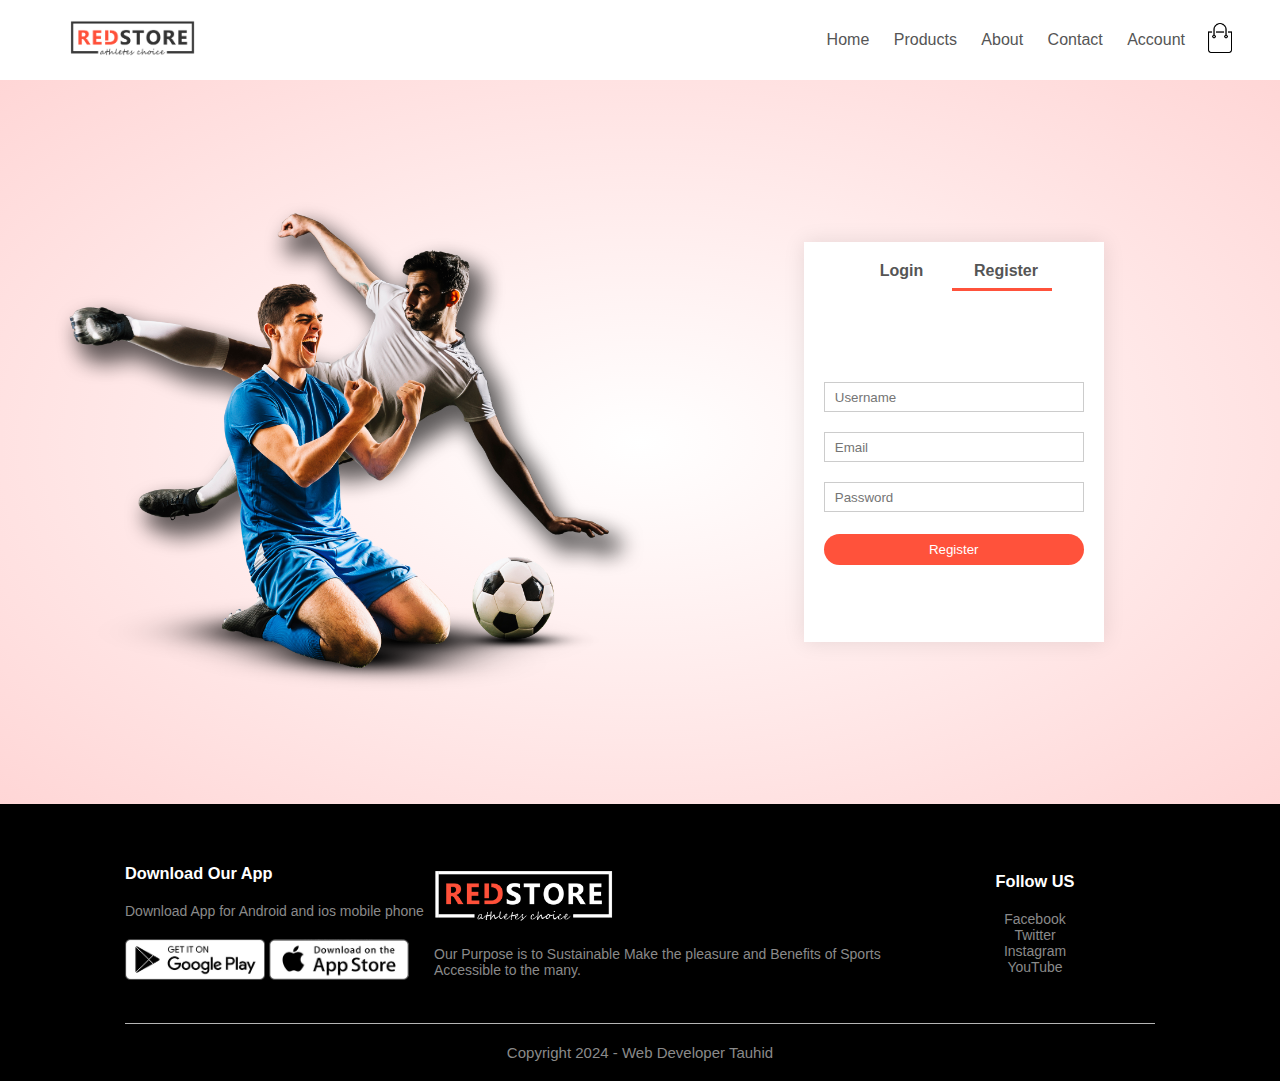
<file: 3. Red-Store/account.html>
<!DOCTYPE html>
<html lang="en">
<head>
    <meta charset="UTF-8">
    <meta name="viewport" content="width=device-width, initial-scale=1.0">
    <title>All Products-Detail </title>
    <link rel="stylesheet" href="style.css">
</head>
<body>

    <div class="container">
        <div class="navbar">
            <div class="logo">
               <a href="index.html"> <img src="images/logo.png" width="125px" alt=""> </a>
            </div>
            <nav>
                <ul id="MenuItems">
                   <li><a href="index.html">Home</a></li>
                   <li><a href="product.html">Products</a></li>
                   <li><a href="#">About</a></li>
                   <li><a href="#">Contact</a></li>
                   <li><a href="account.html">Account</a></li>
                </ul>
            </nav>
           <a href="cart.html"> <img src="images/cart.png" width="30px" height="30px" alt=""> </a>
            <img src="images/menu.png" class="menu-icon" 
            onclick="menutoggle()">
        </div>
    </div>

                  <!-- ACCOUNT-PAGE -->

                  <div class="account-page">
                    <div class="container">
                        <div class="row">
                            <div class="col-2">
                                <img src="images/image1.png" alt="">
                            </div>

                            <div class="col-2">
                                <div class="form-container">
                                    <div class="form-btn">
                                        <span onclick="login()">Login</span>
                                        <span onclick="register()">Register</span>
                                        <hr id="Indicator">
                                    </div>
                                    <form id="LoginForm">
                                        <input type="text" placeholder="Username">
                                        <input type="password" placeholder="Password">
                                        <button type="Submit" class="btn">Login</button>
                                        <a href="#">Forgot password</a>
                                    </form>
                                      <form id="RegForm">
                                        <input type="text" placeholder="Username">
                                        <input type="email" placeholder="Email">
                                        <input type="password" placeholder="Password">
                                        <button type="Submit" class="btn">Register</button>
                                        
                                    </form>
                                </div>
                            </div>
                        </div>
                    </div>
                  </div>
      
                <!--   FOOTER      -->
    
    
    <div class="footer">
        <div class="small-container">
            <div class="row">
                <div class="footer-col-1">
                    <h3>Download Our App</h3>
                    <p>Download App for Android and ios mobile phone</p>
                    <div class="app-logo">
                        <img src="images/play-store.png" alt="">
                        <img src="images/app-store.png" alt="">
                    </div>
                </div>
                <div class="footer-col-2">
                    <img src="images/logo-white.png" alt="">
                    <p>Our Purpose is to Sustainable Make the pleasure and Benefits 
                        of Sports Accessible to the many.</p>
                </div>
                
                <div class="footer-col-4">
                    <h3>Follow US</h3>
                    <ul>
                        <li>Facebook</li>
                        <li>Twitter</li>
                        <li>Instagram</li>
                        <li>YouTube</li>
                    </ul>
                </div>
            </div>
            <hr>
            <p id="copyright">Copyright 2024 - Web Developer Tauhid</p>
        </div>
    </div>


           <!--   JS FOR TOGGLE MENU -->


    
    <script>
        var MenuItems = document.getElementById("MenuItems");
    
        MenuItems.style.maxHeight = "0px";
    
        function menutoggle(){
            if(MenuItems.style.maxHeight == "0px")
               {
                   MenuItems.style.maxHeight = "200px";
               }
            else
               {MenuItems.style.maxHeight = "0px";
               }   
        }
            
    </script>
     
             <!--   JS FOR TOGGLE FORM -->
  
        <script>
            var LoginForm = document.getElementById("LoginForm");
            var RegForm = document.getElementById("RegForm");
            var Indicator = document.getElementById("Indicator");

                function register(){

                    RegForm.style.transform = "translateX(0px)";
                    LoginForm.style.transform = "translateX(0px)";
                    Indicator.style.transform = "translateX(100px)";

                }
                function login(){

                    RegForm.style.transform = "translateX(300px)";
                    LoginForm.style.transform = "translateX(300px)";
                    Indicator.style.transform = "translateX(0px)";

                }


        </script>
</body>
</html>
</file>
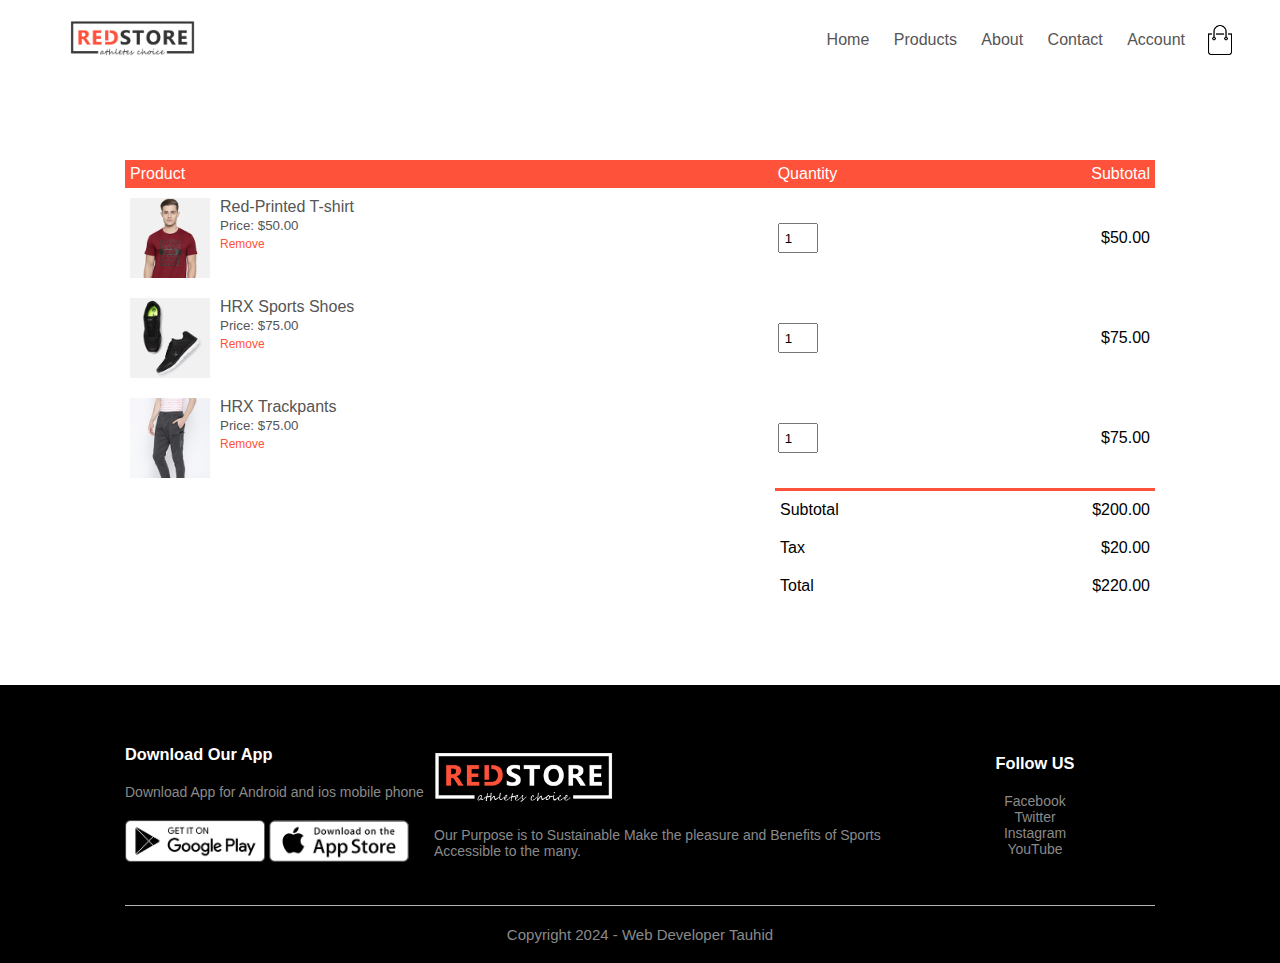
<file: 3. Red-Store/cart.html>
<!DOCTYPE html>
<html lang="en">
<head>
    <meta charset="UTF-8">
    <meta name="viewport" content="width=device-width, initial-scale=1.0">
    <title>All Products-Detail </title>
    <link rel="stylesheet" href="style.css">
</head>
<body>

    <div class="container">
        <div class="navbar">
            <div class="logo">
              <a href="index.html"> <img src="images/logo.png" width="125px" alt=""> </a>
            </div>
            <nav>
                <ul id="MenuItems">
                   <li><a href="index.html">Home</a></li>
                   <li><a href="product.html">Products</a></li>
                   <li><a href="#">About</a></li>
                   <li><a href="#">Contact</a></li>
                   <li><a href="account.html">Account</a></li>
                </ul>
            </nav>
            <img src="images/cart.png" width="30px" height="30px" alt="">
            <img src="images/menu.png" class="menu-icon" 
            onclick="menutoggle()">
        </div>
    </div>


       <!--  CART-ITEM DETAILS -->

       <div class="small-container cart-page">
        <table>
            <tr>
                <th>Product</th>
                <th>Quantity</th>
                <th>Subtotal</th>
            </tr>
            <tr>
                <td>

                   <div class="cart-info">
                    <img src="images/buy-1.jpg" alt="">
                    <div>
                        <p>Red-Printed T-shirt</p>
                        <small>Price: $50.00</small>
                        <br>
                        <a href="#">Remove</a>
                    </div>
                   </div>
                </td>
                <td><input type="number" value="1"></td>
                <td>$50.00</td>
            </tr>
            <tr>
                <td>

                   <div class="cart-info">
                    <img src="images/buy-2.jpg" alt="">
                    <div>
                        <p>HRX Sports Shoes</p>
                        <small>Price: $75.00</small>
                        <br>
                        <a href="#">Remove</a>
                    </div>
                   </div>
                </td>
                <td><input type="number" value="1"></td>
                <td>$75.00</td>
            </tr>
            <tr>
                <td>

                   <div class="cart-info">
                    <img src="images/buy-3.jpg" alt="">
                    <div>
                        <p>HRX Trackpants</p>
                        <small>Price: $75.00</small>
                        <br>
                        <a href="#">Remove</a>
                    </div>
                   </div>
                </td>
                <td><input type="number" value="1"></td>
                <td>$75.00</td>
            </tr>
        </table>


        <div class="total-price">
            <table>
                <tr>
                    <td>Subtotal</td>
                    <td>$200.00</td>
                </tr>
                <tr>
                    <td>Tax</td>
                    <td>$20.00</td>
                </tr>
                <tr>
                    <td>Total</td>
                    <td>$220.00</td>
                </tr>
            </table>
        </div>
       </div>

      
                <!--   FOOTER      -->
    
    
    <div class="footer">
        <div class="small-container">
            <div class="row">
                <div class="footer-col-1">
                    <h3>Download Our App</h3>
                    <p>Download App for Android and ios mobile phone</p>
                    <div class="app-logo">
                        <img src="images/play-store.png" alt="">
                        <img src="images/app-store.png" alt="">
                    </div>
                </div>
                <div class="footer-col-2">
                    <img src="images/logo-white.png" alt="">
                    <p>Our Purpose is to Sustainable Make the pleasure and Benefits 
                        of Sports Accessible to the many.</p>
                </div>
                
                <div class="footer-col-4">
                    <h3>Follow US</h3>
                    <ul>
                        <li>Facebook</li>
                        <li>Twitter</li>
                        <li>Instagram</li>
                        <li>YouTube</li>
                    </ul>
                </div>
            </div>
            <hr>
            <p id="copyright">Copyright 2024 - Web Developer Tauhid</p>
        </div>
    </div>


           <!--   JS FOR TOGGLE MENU -->


    
    <script>
        var MenuItems = document.getElementById("MenuItems");
    
        MenuItems.style.maxHeight = "0px";
    
        function menutoggle(){
            if(MenuItems.style.maxHeight == "0px")
               {
                   MenuItems.style.maxHeight = "200px";
               }
            else
               {MenuItems.style.maxHeight = "0px";
               }   
        }
            
    </script>
     

  

</body>
</html>
</file>
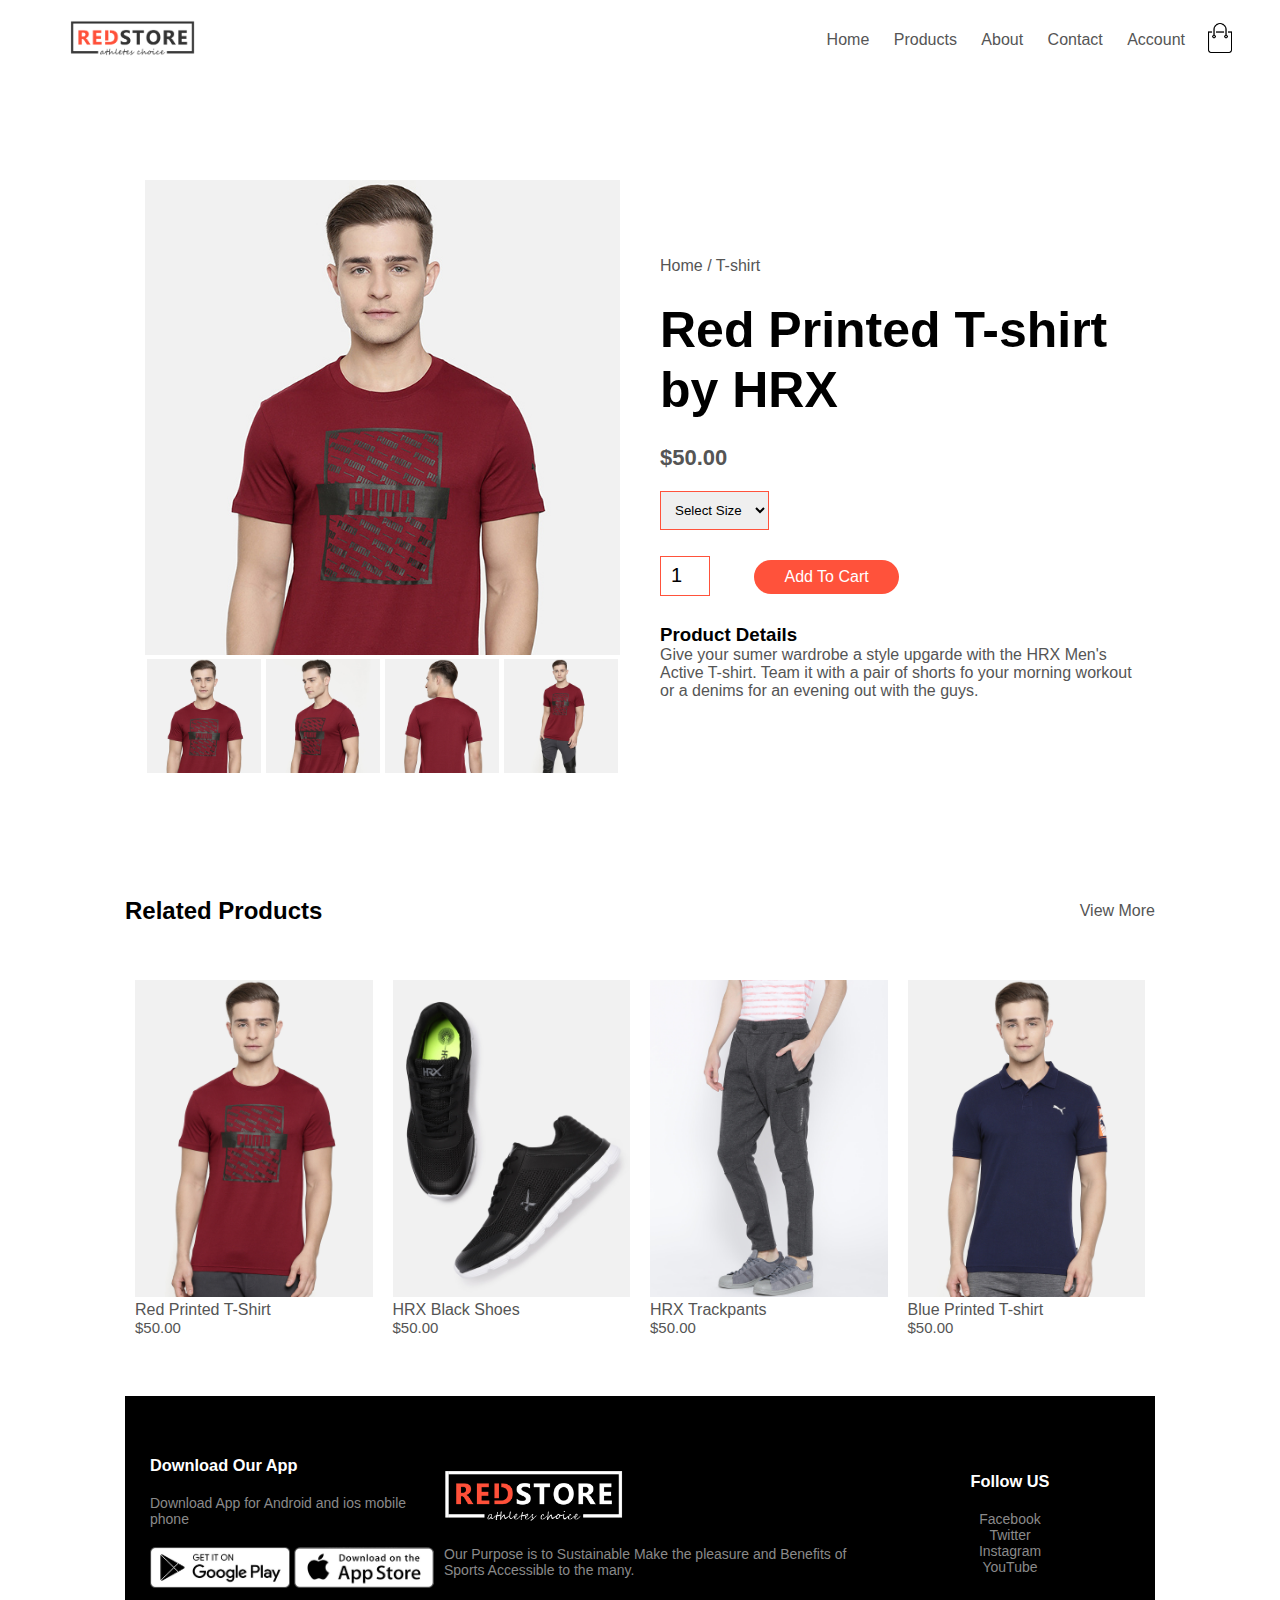
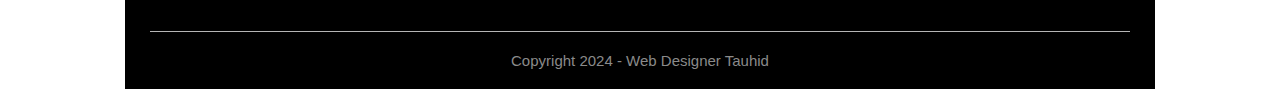
<file: 3. Red-Store/product-details.html>
<!DOCTYPE html>
<html lang="en">
<head>
    <meta charset="UTF-8">
    <meta name="viewport" content="width=device-width, initial-scale=1.0">
    <title>All Products-Detail </title>
    <link rel="stylesheet" href="style.css">
</head>
<body>

    <div class="container">
        <div class="navbar">
            <div class="logo">
              <a href="index.html">  <img src="images/logo.png" width="125px" alt=""> </a>
            </div>
            <nav>
                <ul id="MenuItems">
                   <li><a href="index.html">Home</a></li>
                   <li><a href="product.html">Products</a></li>
                   <li><a href="#">About</a></li>
                   <li><a href="#">Contact</a></li>
                   <li><a href="account.html">Account</a></li>
                </ul>
            </nav>
          <a href="cart.html"> <img src="images/cart.png" width="30px" height="30px" alt=""> </a> 
            <img src="images/menu.png" class="menu-icon" 
            onclick="menutoggle()">
        </div>
    </div>


                <!-- single product details -->



     <div class="small-container single-product">
        <div class="row">
            <div class="col-2">
                <img src="images/gallery-1.jpg"  width="100%" id="ProductImg">


                <div class="small-img-row">
                    <div class="small-img-col">
                        <img src="images/gallery-1.jpg" width="100%" class="small-img">
                    </div>
                    <div class="small-img-col">
                        <img src="images/gallery-2.jpg" width="100%" class="small-img">
                    </div>
                    <div class="small-img-col">
                        <img src="images/gallery-3.jpg" width="100%" class="small-img">
                    </div>
                    <div class="small-img-col">
                        <img src="images/gallery-4.jpg" width="100%" class="small-img">
                    </div>
                </div>
            </div>
            <div class="col-2">
               <p>Home / T-shirt</p>
               <h1>Red Printed T-shirt by HRX</h1>
               <h4>$50.00</h4>
               <select>
                <option>Select Size</option>
                <option>XXL</option>
                <option>XL</option>
                <option>Large</option>
                <option>Medium</option>
                <option>Small</option>
               </select>
               <input type="number" value="1" >
              <a href="" class="btn">Add To Cart</a> 

               <h3>Product Details 
               </h3>
               <p>Give your sumer wardrobe a style upgarde with the HRX 
                Men's Active T-shirt. Team it with a pair of shorts fo your morning workout or a denims for an
                evening out with the guys.
               </p>
            </div>
        </div>
     </div>


             <!--    TITLE -->

         <div class="small-container">
            <div class="row row-2">
               <h2>Related Products</h2>
               <p>View More</p>
            </div>
         </div>
             

            <!--    PRODUCTS-->


    <div class="small-container">
        
        <div class="row">
            <div class="col-4">
                <img src="images/product-1.jpg" alt="">
                <h4>Red Printed T-Shirt</h4>
                <div class="rating">
                    <i class="ri-star-fill"></i>
                    <i class="ri-star-fill"></i>
                    <i class="ri-star-fill"></i>
                    <i class="ri-star-half-line"></i>
                    <i class="ri-star-line"></i>
                </div>
                <p>$50.00</p>
            </div>
            <div class="col-4">
                <img src="images/product-2.jpg" alt="">
                <h4>HRX Black Shoes</h4>
                <div class="rating">
                    <i class="ri-star-fill"></i>
                    <i class="ri-star-fill"></i>
                    <i class="ri-star-fill"></i>
                    <i class="ri-star-fill"></i>
                    <i class="ri-star-line"></i>
                </div>
                <p>$50.00</p>
            </div>
            <div class="col-4">
                <img src="images/product-3.jpg" alt="">
                <h4>HRX Trackpants</h4>
                <div class="rating">
                    <i class="ri-star-fill"></i>
                    <i class="ri-star-fill"></i>
                    <i class="ri-star-half-line"></i>
                    <i class="ri-star-line"></i>
                    <i class="ri-star-line"></i>
                </div>
                <p>$50.00</p>
            </div>
            <div class="col-4">
                <img src="images/product-4.jpg" alt="">
                <h4>Blue Printed T-shirt</h4>
                <div class="rating">
                    <i class="ri-star-fill"></i>
                    <i class="ri-star-fill"></i>
                    <i class="ri-star-fill"></i>
                    <i class="ri-star-fill"></i>
                    <i class="ri-star-half-line"></i>
                </div>
                <p>$50.00</p>
            </div>
           
 
      
                <!--   FOOTER      -->
    
    
    <div class="footer">
        <div class="small-container">
            <div class="row">
                <div class="footer-col-1">
                    <h3>Download Our App</h3>
                    <p>Download App for Android and ios mobile phone</p>
                    <div class="app-logo">
                        <img src="images/play-store.png" alt="">
                        <img src="images/app-store.png" alt="">
                    </div>
                </div>
                <div class="footer-col-2">
                    <img src="images/logo-white.png" alt="">
                    <p>Our Purpose is to Sustainable Make the pleasure and Benefits 
                        of Sports Accessible to the many.</p>
                </div>
                
                <div class="footer-col-4">
                    <h3>Follow US</h3>
                    <ul>
                        <li>Facebook</li>
                        <li>Twitter</li>
                        <li>Instagram</li>
                        <li>YouTube</li>
                    </ul>
                </div>
            </div>
            <hr>
            <p id="copyright">Copyright 2024 - Web Designer Tauhid</p>
        </div>
    </div>


           <!--   JS FOR TOGGLE MENU -->


    
    <script>
        var MenuItems = document.getElementById("MenuItems");
    
        MenuItems.style.maxHeight = "0px";
    
        function menutoggle(){
            if(MenuItems.style.maxHeight == "0px")
               {
                   MenuItems.style.maxHeight = "200px";
               }
            else
               {MenuItems.style.maxHeight = "0px";
               }   
        }
            
    </script>
     

           <!--   JS FOR PRODUCT GALLERY -->

<script>

    var ProductImg = document.getElementById("ProductImg");
    var SmallImg = document.getElementsByClassName("small-img");

     SmallImg[0].onclick = function()
     {
        ProductImg.src = SmallImg[0].src;
     }
     SmallImg[1].onclick = function()
     {
        ProductImg.src = SmallImg[1].src;
     }
     SmallImg[2].onclick = function()
     {
        ProductImg.src = SmallImg[2].src;
     }
     SmallImg[3].onclick = function()
     {
        ProductImg.src = SmallImg[3].src;
     }


</script>

</body>
</html>
</file>
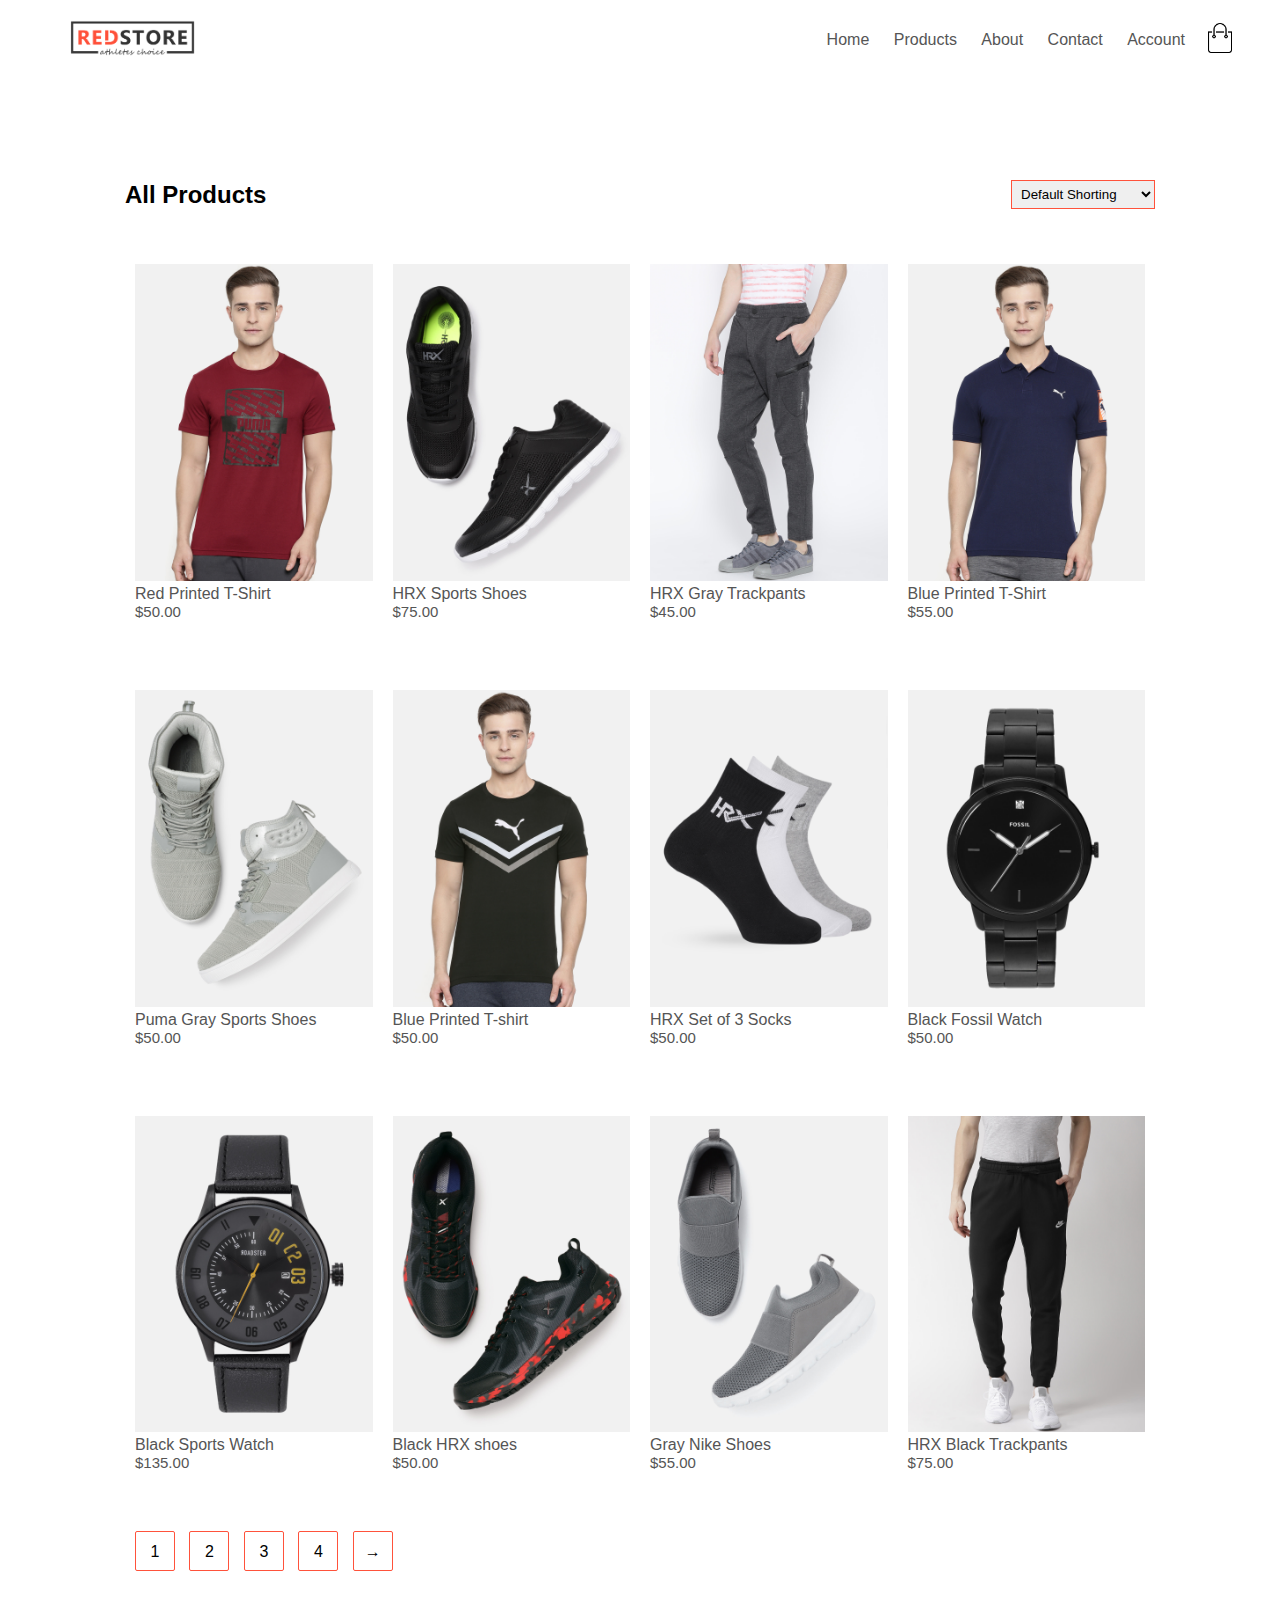
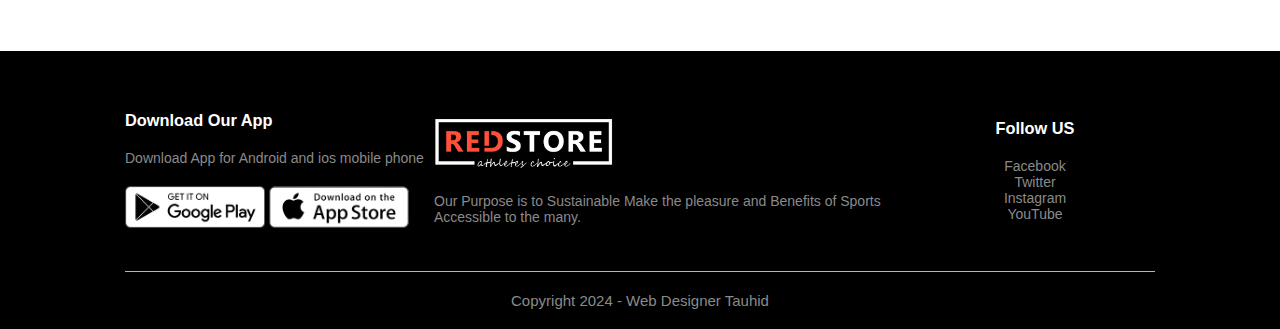
<file: 3. Red-Store/product.html>
<!DOCTYPE html>
<html lang="en">
<head>
    <meta charset="UTF-8">
    <meta name="viewport" content="width=device-width, initial-scale=1.0">
    <title>All Products - RedStore</title>
    <link rel="stylesheet" href="style.css">

</head>
<body>
        <div class="container">
        <div class="navbar">
            <div class="logo">
               <a href="index.html"><img src="images/logo.png" width="125px" alt=""> </a> 
            </div>
            <nav>
                <ul id="MenuItems">
                   <li><a href="index.html">Home</a></li>
                   <li><a href="product.html">Products</a></li>
                   <li><a href="#">About</a></li>
                   <li><a href="#">Contact</a></li>
                   <li><a href="account.html">Account</a></li>
                </ul>
            </nav>
          <a href="cart.html">  <img src="images/cart.png" width="30px" height="30px" alt=""> </a>
            <img src="images/menu.png" class="menu-icon" 
            onclick="menutoggle()">
        </div>
    </div>

    <div class="small-container">
        <div class="row row-2">
            <h2>All Products</h2>
            <select>
                <option>Default Shorting</option>
                <option>Shrot by price</option>
                <option>Short by popularity</option>
                <option>Short by ratinf</option>
                <option>Short by sale</option>
            </select>
        </div>
        <div class="row">
            <div class="col-4">
              <a href="product-details.html"><img src="images/product-1.jpg" alt="" /> </a>
             <a href="product-details.html"> <h4>Red Printed T-Shirt</h4> </a>
              <div class="rating">
                <i class="ri-star-fill"></i>
                <i class="ri-star-fill"></i>
                <i class="ri-star-fill"></i>
                <i class="ri-star-fill"></i>
                <i class="ri-star-half-line"></i>
              </div>
              <p>$50.00</p>
            </div>
            <div class="col-4">
              <a href="product-details.html"><img src="images/product-2.jpg" alt="" /> </a>
              <a href="product-details.html"><h4>HRX Sports Shoes</h4> </a>
              <div class="rating">
                <i class="ri-star-fill"></i>
                <i class="ri-star-fill"></i>
                <i class="ri-star-fill"></i>
                <i class="ri-star-fill"></i>
                <i class="ri-star-line"></i>
                
              </div>
              <p>$75.00</p>
            </div>
            <div class="col-4">
             <a href="product-details.html"> <img src="images/product-3.jpg" alt="" /> </a>
             <a href="product-details.html"> <h4>HRX Gray Trackpants</h4> </a>
              <div class="rating">
                <i class="ri-star-fill"></i>
                <i class="ri-star-fill"></i>
                <i class="ri-star-fill"></i>
                <i class="ri-star-fill"></i>
                <i class="ri-star-line"></i>
                <i class="ri-star-line"></i>
              </div>
              <p>$45.00</p>
            </div>
            <div class="col-4">
             <a href="product-details.html"> <img src="images/product-4.jpg" alt="" /> </a>
              <a href="product-details.html"><h4>Blue Printed T-Shirt</h4> </a>
              <div class="rating">
                <i class="ri-star-fill"></i>
                <i class="ri-star-fill"></i>
                <i class="ri-star-fill"></i>
                <i class="ri-star-fill"></i>
                <i class="ri-star-half-line"></i>
              </div>
              <p>$55.00</p>
            </div>
          </div>
                
      
        
        <div class="row">
            <div class="col-4">
                <img src="images/product-5.jpg" alt="">
                <h4>Puma Gray Sports Shoes</h4>
                <div class="rating">
                    <i class="ri-star-fill"></i>
                    <i class="ri-star-fill"></i>
                    <i class="ri-star-fill"></i>
                    <i class="ri-star-fill"></i>
                    <i class="ri-star-half-line"></i>
                </div>
                <p>$50.00</p>
            </div>
            <div class="col-4">
                <img src="images/product-6.jpg" alt="">
                <h4>Blue Printed T-shirt</h4>
                <div class="rating">
                    <i class="ri-star-fill"></i>
                    <i class="ri-star-fill"></i>
                    <i class="ri-star-fill"></i>
                    <i class="ri-star-fill"></i>
                    <i class="ri-star-half-line"></i>
                </div>
                <p>$50.00</p>
            </div>
            <div class="col-4">
                <img src="images/product-7.jpg" alt="">
                <h4>HRX Set of 3 Socks</h4>
                <div class="rating">
                    <i class="ri-star-fill"></i>
                    <i class="ri-star-fill"></i>
                    <i class="ri-star-fill"></i>
                    <i class="ri-star-fill"></i>
                    <i class="ri-star-half-line"></i>
                </div>
                <p>$50.00</p>
            </div>
            <div class="col-4">
                <img src="images/product-8.jpg" alt="">
                <h4>Black Fossil Watch</h4>
                <div class="rating">
                    <i class="ri-star-fill"></i>
                    <i class="ri-star-fill"></i>
                    <i class="ri-star-fill"></i>
                    <i class="ri-star-fill"></i>
                    <i class="ri-star-half-line"></i>
                </div>
                <p>$50.00</p>
            </div>
            <div class="col-4">
                <img src="images/product-9.jpg" alt="">
                <h4>Black Sports Watch</h4>
                <div class="rating">
                    <i class="ri-star-fill"></i>
                    <i class="ri-star-fill"></i>
                    <i class="ri-star-fill"></i>
                    <i class="ri-star-fill"></i>
                    <i class="ri-star-half-line"></i>
                </div>
                <p>$135.00</p>
            </div>
            <div class="col-4">
                <img src="images/product-10.jpg" alt="">
                <h4>Black HRX shoes</h4>
                <div class="rating">
                    <i class="ri-star-fill"></i>
                    <i class="ri-star-fill"></i>
                    <i class="ri-star-fill"></i>
                    <i class="ri-star-fill"></i>
                    <i class="ri-star-half-line"></i>
                </div>
                <p>$50.00</p>
            </div>
            <div class="col-4">
                <img src="images/product-11.jpg" alt="">
                <h4>Gray Nike Shoes</h4>
                <div class="rating">
                    <i class="ri-star-fill"></i>
                    <i class="ri-star-fill"></i>
                    <i class="ri-star-fill"></i>
                    <i class="ri-star-fill"></i>
                    <i class="ri-star-half-line"></i>
                </div>
                <p>$55.00</p>
            </div>
            <div class="col-4">
                <img src="images/product-12.jpg" alt="">
                <h4>HRX Black Trackpants</h4>
                <div class="rating">
                    <i class="ri-star-fill"></i>
                    <i class="ri-star-fill"></i>
                    <i class="ri-star-fill"></i>
                    <i class="ri-star-fill"></i>
                    <i class="ri-star-half-line"></i>
                </div>
                <p>$75.00</p>
            </div>
        </div>

    <div class="page-btn">
      <span>1</span>
      <span>2</span>
      <span>3</span>
      <span>4</span>
      <span>&#8594;</span>
    </div>

        </div>
 
      
                <!--   FOOTER      -->
    
    
    <div class="footer">
        <div class="small-container">
            <div class="row">
                <div class="footer-col-1">
                    <h3>Download Our App</h3>
                    <p>Download App for Android and ios mobile phone</p>
                    <div class="app-logo">
                        <img src="images/play-store.png" alt="">
                        <img src="images/app-store.png" alt="">
                    </div>
                </div>
                <div class="footer-col-2">
                    <img src="images/logo-white.png" alt="">
                    <p>Our Purpose is to Sustainable Make the pleasure and Benefits 
                        of Sports Accessible to the many.</p>
                </div>
                
                <div class="footer-col-4">
                    <h3>Follow US</h3>
                    <ul>
                        <li>Facebook</li>
                        <li>Twitter</li>
                        <li>Instagram</li>
                        <li>YouTube</li>
                    </ul>
                </div>
            </div>
            <hr>
            <p id="copyright">Copyright 2024 - Web Designer Tauhid</p>
        </div>
    </div>


    
            <!--   JS FOR TOGGLE MENU -->


    
    <script>
        var MenuItems = document.getElementById("MenuItems");
    
        MenuItems.style.maxHeight = "0px";
    
        function menutoggle(){
            if(MenuItems.style.maxHeight == "0px")
               {
                   MenuItems.style.maxHeight = "200px";
               }
            else
               {MenuItems.style.maxHeight = "0px";
               }   
        }
            
    </script>
     


</body>
</html>
</file>
<file: 3. Red-Store/style.css>
*{
    margin: 0;
    padding: 0;
    box-sizing: border-box;
    font-family: "Poppins", sans-serif;
   
}
html{
    scroll-behavior: smooth;
}

.navbar{
    display: flex;
    align-items: center;
    padding: 20px;
    font-family: Arial, Helvetica, sans-serif;
}
nav{
    flex: 1;
    text-align: right;
   
}

nav ul{
    display: inline-block;
    list-style-type: none;
}
nav ul li{
    display: inline-block;
    margin-right: 20px;
    position: relative;
    transition: 0.5s;
   
}

nav ul li:hover{
    scale: 0.8;
}
a:hover{
    color:red;

}

nav ul li:after{
    content: "";
    position: absolute;
    background-color:red;
    height: 3px;
    width: 0%;
    left: 0;
    bottom: -4px;  
    transition: 0.3s; 
    border-radius: 2px;
}



nav ul li:hover::after{
    width: 100%;
}

a{
    text-decoration: none;
    color: #555;
}


p{
    color: #555;
}

@keyframes slideleft{
    from{
        transform: translateX(-20%);
        opacity: 0;
    }
    to{
        transform: translateX(0);
        opacity: 1;
    }
}
p{
    animation: slideleft 2.5s ease-in-out forwards;
}

.container{
    max-width: 1300px;
    margin: auto;
    padding-left: 50px;
    padding-right: 25px;
   
}

.row{
    display: flex;
    align-items: center;
    flex-wrap: wrap;
    justify-content: space-around;
}

.col-2{
    flex-basis: 50%;
    min-width: 300px;
}
.col-2 img{
    max-width: 100%;
    padding: 50px 0;
}

@keyframes image{
    from{
        transform: scale(0.9);
        opacity: 0;
    }
    to{
        transform: scale(1);
        opacity: 1;
    }
}
.col-2 img{
    animation: image 3.5s ease-in-out forwards;
}

.col-2 h1{
    font-size: 50px;
    line-height: 60px;
    margin: 25px 0px;
}

@keyframes slide{
    from{
        transform: translateY(-100%);
        opacity: 0;
    }
    to{
        transform: translateY(0);
        opacity: 1;
    }
}

h1{
    animation: slide 2.5s ease-in-out forwards;
}

.btn{
    display: inline-block;
    background: #ff523b;
    color: #fff;
    padding: 8px 30px;
    margin: 30px;
    border-radius: 30px;
    transition: background 0.5s;
}

@keyframes button{
    from{
        /* transform: scale(0.8); */
        opacity: 0;
    }
    to{
        /* transform: scale(1); */
        opacity: 1;
    }
}
.btn{
    animation: button 5s ease-in-out forwards;
}

.btn:hover{
    background: #563434;
}

.header{
    background:radial-gradient(#fff,#ffd6d6);
}

.categories{
    margin: 70px 0;

}

.col-3{
    flex-basis: 30%;
    min-width: 250px;
    margin-bottom: 30px;
}
.col-3 img{
    width: 100%;
}
.small-container{
    max-width: 1080px;
    margin: auto;
    padding-left: 25px;
    padding-right: 25px;
}
.col-4{
    flex-basis: 25%;
    padding: 10px;
    min-width: 200px;
    margin-bottom: 50px;
    transition: transform 0.5s;
}
.col-4 img{
    width: 100%;
}

.title{
    text-align: center;
    margin: 0 auto 80px;
    position: relative;
    line-height: 60px;
    color: #555;
}
.title::after{
    content: '';
    background: #ff523b;
    width: 80px;
    height: 5px;
    border-radius: 5px;
    position: absolute;
    bottom: 0;
    left: 50%;
    transform: translateX(-50%);
}

h4{
    color: #555;
    font-weight: normal;
}

.col-4 p{
    font-size: 15px;
}
.rating i{
    color: #ff523b;
}
.col-4:hover{
    transform: translateY(-5px);
}


/*    offer     */



.offer{
    background: radial-gradient(#fff, #ffd6d6);
    margin-top: 80px;
    padding: 30px 0;

}
.col-2 .offer-img{
    padding: 50px;
}
small{
    color: #555;
}

/*  Testinomial */

.testinomial{
    padding-top: 100px;
}

.testinomial .col-3{
    text-align: center;
    padding: 40px 20px;
    box-shadow: 0 0 20px 0px rgba(0, 0, 0, 0.1);
    cursor: pointer;
    transition: transform 0.5s;
}
.testinomial .col-3 img{
    width: 50px;
    margin-top: 20px;
    border-radius: 50%;
}

.testinomial .col-3:hover{
    transform: translateY(-10px);
}
i{
    font-size: 24px;
    color: #ff523b;
}
.col-3 p{
    font-size: 14px;
    margin: 12px 0;
    color: #777;
}
.testinomial .col-3 h3{
    font-weight: 600;
    color: #555;
    font-size: 18px;
}

/*       Brands      */

.brands{
    margin: 100px auto;
}

.col-5{
    width: 160px;

}

.col-5 img{
    width: 100%;
    cursor: pointer;
    filter: grayscale(100%);
}

.col-5 img:hover{
    filter: grayscale(0);
}


/*   Footer  */

.footer{
    background: #000;
    color: #8a8a8a;
    font-size: 14px;
    padding: 60px 0 20px;
}
.footer p{
    color: #8a8a8a;
}

.footer h3{
    color: #fff;
    margin-bottom: 20px;
}

.footer-col-1, .footer-col-2, .footer-col-3, .footer-col-4{
    min-width: 240px;
    margin-bottom: 20px; 
}

.footer-col-1{
    flex-basis: 30%;
}

.footer-col-2{
    flex: 1;
    align-items: center;
}

.footer-col-2 img{
    width: 180px;
    margin-bottom: 20px;
}

.footer-col-3, .footer-col-4{
    flex-basis: 12%;
    text-align: center;
}

ul{
    list-style-type: none;
}

.app-logo{
    margin-top: 20px;
} 

.app-logo img{
    width: 140px;
}

.footer hr{
    border: none;
    background: #b5b5b5;
    height: 1px;
    margin: 20px 0;
}
#copyright{
    text-align: center;
    font-size: 15PX;
}

.menu-icon{
    width: 28px;
    margin-left: 20px;
    display: none;
}

      /* All Products */


.row-2{
    justify-content: space-between;
    margin: 100px auto 45px;
}
select{
    border: 1.5px solid #ff523b;
    padding: 5px;
}

select:focus{
    outline: none;
}

.page-btn{
    margin: 0 auto 80px;    
}
.page-btn span{
    display: inline-block;
    border: 1.5px solid #ff523b;
    margin-left: 10px;
    width: 40px;
    height: 40px;
    line-height: 40px;
    text-align: center;
    cursor: pointer;
    border-radius: 2px;
}
.page-btn span:hover{
    background: #ff523b;
    color: #fff;
}
  
   /* Single-Product Detail */


.single-product{
    margin-top: 80px;
}

.single-product .col-2 img{
    padding: 0;
}
.single-product .col-2{
    padding: 20px;
}

.single-product h4{
   margin: 20px 0;
   font-size: 22px;
   font-weight: bold;
}
.single-product select{
    display: block;
    padding: 10px;
    margin-top: 20px;
}
.single-product input{
    width: 50px;
    height: 40px;
    padding-left: 10px;
    font-size: 20px;
    margin-right: 10px;
    border: 1px solid #ff523b;
}
input:focus{
    outline: none;
}


.small-img-row{
    display: flex;
    justify-content: space-around;
}
.small-img-col{
    flex-basis: 24%;
    cursor: pointer;
}

  /* CART-ITEM */

  .cart-page{
    margin: 80px auto; 
  }
 table{
    width: 100%;
    border-collapse: collapse;
 }

.cart-info{
    display: flex;
    flex-wrap: wrap;
}
th{
    text-align: left;
    padding: 5px;
    color: #fff;
    background: #ff523b;
    font-weight: normal;
}
td{
    padding: 10px 5px;
}
td input{
    width: 40px;
    height: 30px;
    padding: 5px;
}
td a{
    color: #ff523b;
    font-size: 12px;
}
td img{
    width: 80px;
    height: 80px;
    margin-right: 10px;
}
.total-price{
    display: flex;
    justify-content: flex-end;
}
.total-price table{
    border-top: 3px solid #ff523b;
    width: 100%;
    max-width: 380px;
}
td:last-child{
    text-align: right;
}
th:last-child{
    text-align: right;
}

       /* ACCOUNT-PAGE */
    
       .account-page{
        padding:50px 0 ;
        background: radial-gradient(#fff,#ffd6d6);

       }       

.form-container{
    background: #fff;
    width: 300px;
    height: 400px;
    position: relative;
    text-align: center;
    padding: 20px 0;
    margin: auto;
    box-shadow: 0 0 20px 0px rgba(0, 0, 0, 0.1);
    overflow: hidden;
}

.form-container span{
    font-weight: bold;
    padding: 0 10px;
    color: #555;
    cursor: pointer;
    width: 100px;
    display: inline-block;
}
.form-btn{
    display: inline-block;
}
.form-container form{
    max-width: 300px;
    padding: 0 20px;
    position: absolute;
    top: 130px; 
    transition: transform 1s; 
     
}
form input{
    width: 100%;
    height: 30px;
    margin: 10px 0;
    padding: 0 10px;
    border: 1px solid#ccc;
}

form .btn{
    width: 100%;
    border: none;
    cursor: pointer;
    margin: 12px 0;
}
form .btn:focus{
    outline: none;
}

#LoginForm{
   left: -300px; 
}

#RegForm{
   left: 0;
}
form a{
    font-size: 20px;
}
#Indicator{
    width: 100px;
    border: none;
    background: #ff523b;
    height: 3px;
    margin-top: 8px;
    transform: translateX(100px);
    transition: transform 1s; 
}



/*    MEDIA QUERRY FOR MENU  */

@media only screen and (max-width: 800px){
    nav ul {
        position: absolute;
        top: 70px;
        left: 0;
        background: #333;
        width: 100%;
        overflow: hidden;
        transition: max-height 0.5s;
    }
    nav ul li{
        display: block;
        margin-right: 50px;
        margin-top: 10px;
        margin-bottom: 10px;
    }
    nav ul li a{
        color: #fff;
    }
    .menu-icon{
        display: block;
        cursor: pointer;
    }
}





/* MEDIA QUERRY FOR LESS THAN 600 SCREEN SIZE */


@media only screen and (max-width: 600px){
    .row{
        text-align: center;
    }
    .col-2, .col-3, .col-4{
        flex-basis: 100%;
    }

    .single-product .row{
        text-align: left;
    }
    .single-product .col-2{
        padding: 20px 0;
    }
    .single-product h1{
        font-size: 26px;
        line-height: 32px;
    }
    .cart-info p{
        display: none;
    }
}
</file>
